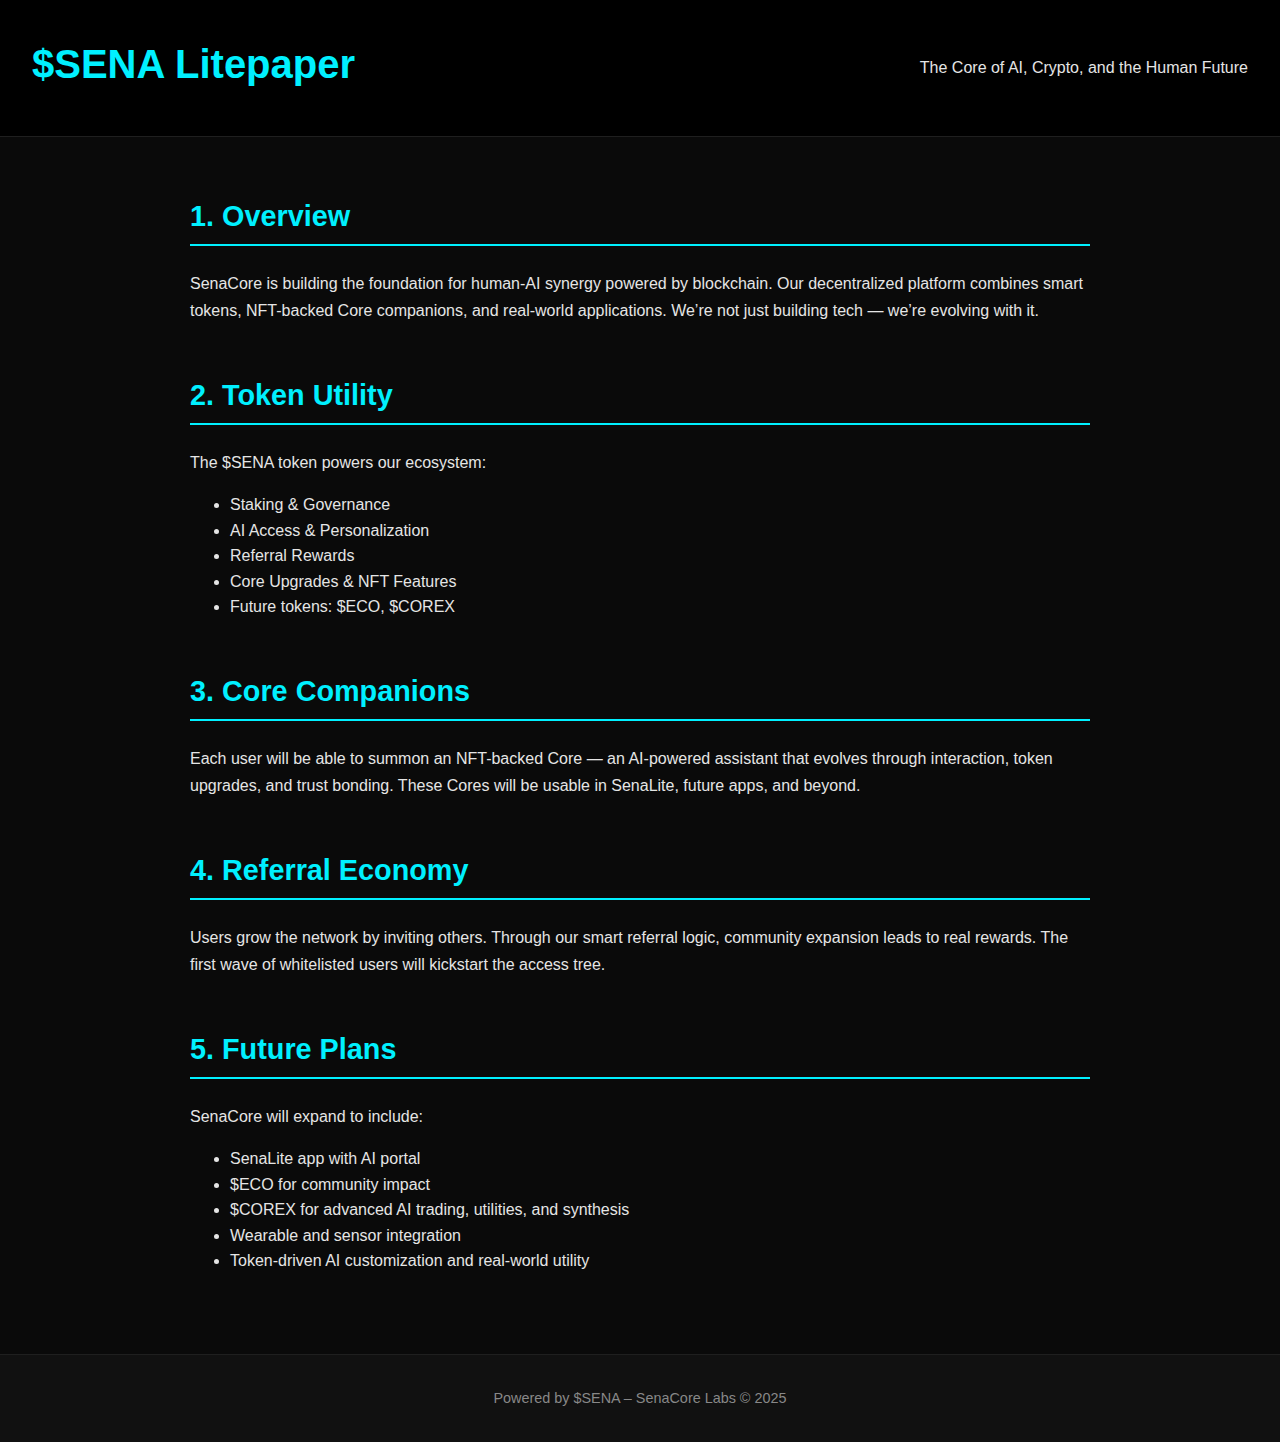
<file: litepaper.html>
<!DOCTYPE html>
<html lang="en">

<head>
  <meta charset="UTF-8" />
  <meta name="viewport" content="width=device-width, initial-scale=1.0" />
  <title>SenaCore Litepaper</title>
  <link rel="stylesheet" href="styles.css" />
  <style>
    body {
      background-color: #0a0a0a;
      color: #e5e5e5;
      font-family: 'Orbitron', sans-serif;
      margin: 0;
      padding: 0;
    }

    header {
      padding: 2rem;
      text-align: center;
      background: #000;
    }

    header h1 {
      color: #00f0ff;
      font-size: 2.5rem;
      margin-bottom: 0.5rem;
    }

    .container {
      padding: 2rem 4vw;
      max-width: 900px;
      margin: 0 auto;
    }

    section {
      margin-bottom: 3rem;
    }

    h2 {
      color: #00f0ff;
      font-size: 1.8rem;
      border-bottom: 2px solid #00f0ff;
      padding-bottom: 0.3rem;
    }

    p {
      line-height: 1.7;
      margin-top: 1rem;
    }

    footer {
      padding: 2rem;
      text-align: center;
      background: #111;
      color: #888;
      font-size: 0.9rem;
    }
  </style>
</head>

<body>
  <header>
    <h1>$SENA Litepaper</h1>
    <p>The Core of AI, Crypto, and the Human Future</p>
  </header>

  <div class="container">
    <section>
      <h2>1. Overview</h2>
      <p>SenaCore is building the foundation for human-AI synergy powered by blockchain. Our decentralized platform combines smart tokens, NFT-backed Core companions, and real-world applications. We’re not just building tech — we’re evolving with it.</p>
    </section>

    <section>
      <h2>2. Token Utility</h2>
      <p>The $SENA token powers our ecosystem:
        <ul>
          <li>Staking & Governance</li>
          <li>AI Access & Personalization</li>
          <li>Referral Rewards</li>
          <li>Core Upgrades & NFT Features</li>
          <li>Future tokens: $ECO, $COREX</li>
        </ul>
      </p>
    </section>

    <section>
      <h2>3. Core Companions</h2>
      <p>Each user will be able to summon an NFT-backed Core — an AI-powered assistant that evolves through interaction, token upgrades, and trust bonding. These Cores will be usable in SenaLite, future apps, and beyond.</p>
    </section>

    <section>
      <h2>4. Referral Economy</h2>
      <p>Users grow the network by inviting others. Through our smart referral logic, community expansion leads to real rewards. The first wave of whitelisted users will kickstart the access tree.</p>
    </section>

    <section>
      <h2>5. Future Plans</h2>
      <p>SenaCore will expand to include:</p>
      <ul>
        <li>SenaLite app with AI portal</li>
        <li>$ECO for community impact</li>
        <li>$COREX for advanced AI trading, utilities, and synthesis</li>
        <li>Wearable and sensor integration</li>
        <li>Token-driven AI customization and real-world utility</li>
      </ul>
    </section>
  </div>

  <footer>
    Powered by $SENA – SenaCore Labs © 2025
  </footer>
</body>

</html>
</file>
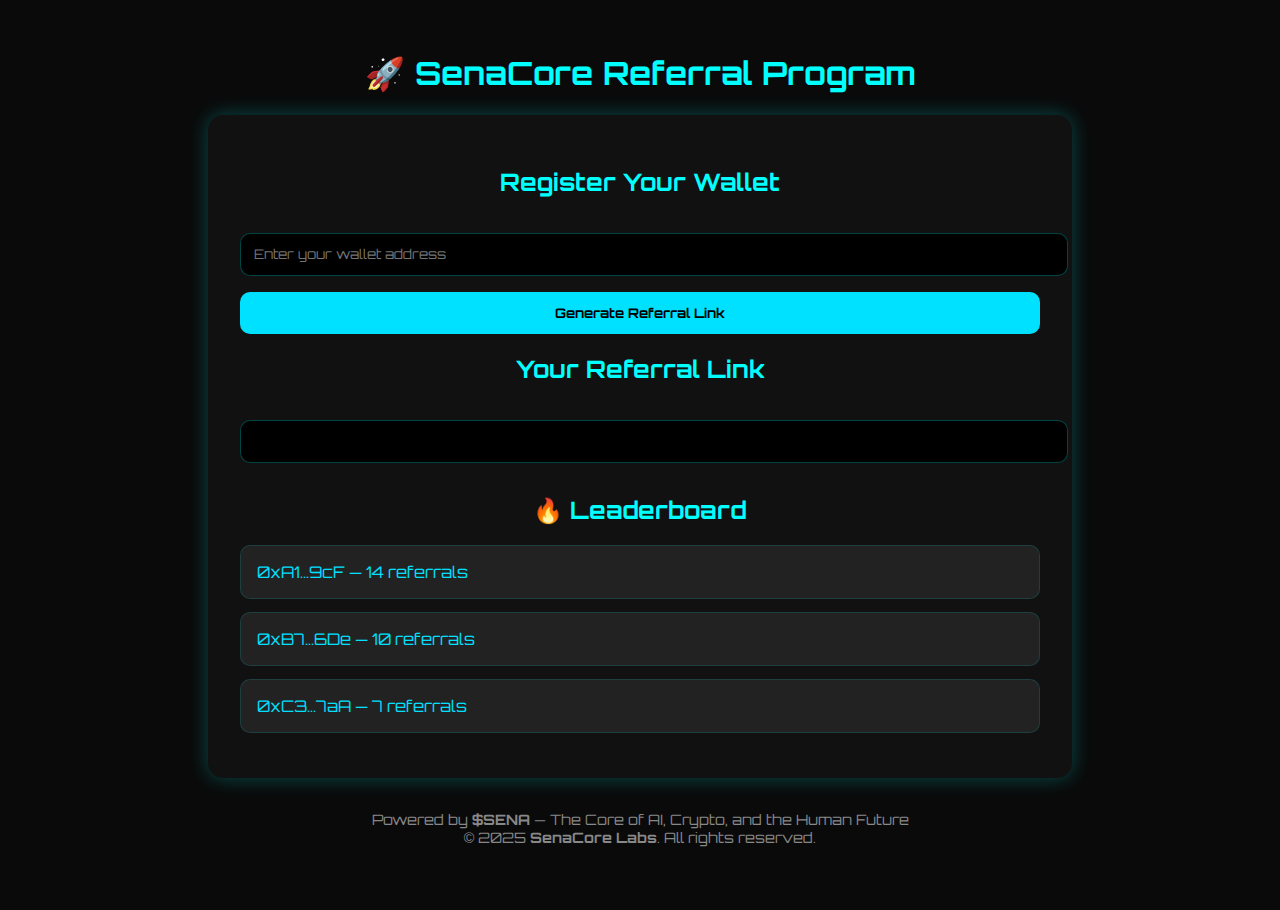
<file: referral dashboard.html>
<!DOCTYPE html>
<html lang="en">
<head>
  <meta charset="UTF-8">
  <meta name="viewport" content="width=device-width, initial-scale=1.0">
  <title>SenaCore | Referral Program</title>
  <link href="https://fonts.googleapis.com/css2?family=Orbitron:wght@500&display=swap" rel="stylesheet">
  <style>
    body {
      background: #0a0a0a;
      color: #00e0ff;
      font-family: 'Orbitron', sans-serif;
      margin: 0;
      padding: 2rem;
    }
    h1, h2 {
      text-align: center;
      color: #0ff;
    }
    .container {
      max-width: 800px;
      margin: auto;
      padding: 2rem;
      background: #111;
      border-radius: 15px;
      box-shadow: 0 0 20px #0ff4;
    }
    input, button {
      font-family: 'Orbitron', sans-serif;
      padding: 0.8rem;
      width: 100%;
      margin-top: 1rem;
      border: none;
      border-radius: 10px;
    }
    input {
      background: #000;
      color: #00e0ff;
      border: 1px solid #0ff4;
    }
    button {
      background: #00e0ff;
      color: #000;
      font-weight: bold;
      cursor: pointer;
    }
    .leaderboard {
      margin-top: 2rem;
    }
    .leaderboard-item {
      background: #222;
      border: 1px solid #0ff2;
      padding: 1rem;
      border-radius: 10px;
      margin-bottom: 0.8rem;
    }
    footer {
      text-align: center;
      padding: 2rem;
      font-size: 0.9rem;
      color: #888;
    }
  </style>
</head>
<body>
  <h1>🚀 SenaCore Referral Program</h1>

  <div class="container">
    <h2>Register Your Wallet</h2>
    <input type="text" id="walletInput" placeholder="Enter your wallet address">
    <button onclick="registerWallet()">Generate Referral Link</button>

    <h2>Your Referral Link</h2>
    <input type="text" id="referralLink" readonly>

    <div class="leaderboard">
      <h2>🔥 Leaderboard</h2>
      <div id="leaderboardList">
        <!-- Populated by JavaScript -->
      </div>
    </div>
  </div>

  <footer>
    Powered by <strong>$SENA</strong> — The Core of AI, Crypto, and the Human Future<br>
    © 2025 <strong>SenaCore Labs</strong>. All rights reserved.
  </footer>

  <script>
    // Temporary data store for example (replace with actual backend logic)
    const leaderboardData = [
      { wallet: '0xA1...9cF', referrals: 14 },
      { wallet: '0xB7...6De', referrals: 10 },
      { wallet: '0xC3...7aA', referrals: 7 },
    ];

    function registerWallet() {
      const wallet = document.getElementById('walletInput').value;
      if (wallet.length < 10) {
        alert('Please enter a valid wallet address.');
        return;
      }
      const link = `${window.location.origin}/referral.html?ref=${wallet}`;
      document.getElementById('referralLink').value = link;
    }

    function loadLeaderboard() {
      const list = document.getElementById('leaderboardList');
      leaderboardData.sort((a, b) => b.referrals - a.referrals);
      leaderboardData.forEach(entry => {
        const div = document.createElement('div');
        div.className = 'leaderboard-item';
        div.innerText = `${entry.wallet} — ${entry.referrals} referrals`;
        list.appendChild(div);
      });
    }

    loadLeaderboard();
  </script>
</body>
</html>
</file>
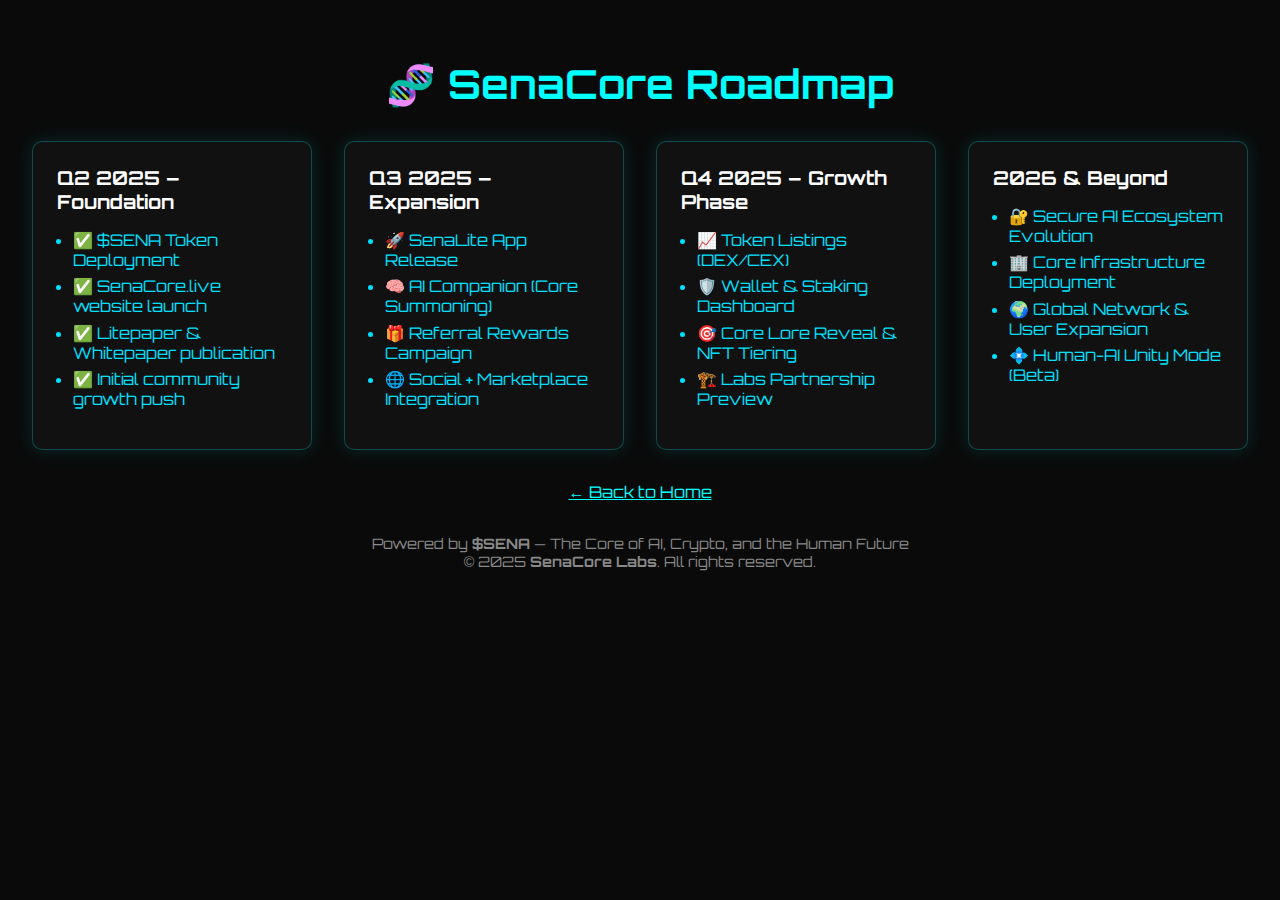
<file: roadmap.html>
<!DOCTYPE html>
<html lang="en">
<head>
  <meta charset="UTF-8" />
  <meta name="viewport" content="width=device-width, initial-scale=1.0"/>
  <title>SenaCore | Roadmap</title>
  <link href="https://fonts.googleapis.com/css2?family=Orbitron:wght@500&display=swap" rel="stylesheet">
  <style>
    body {
      background: #0a0a0a;
      color: #00e0ff;
      font-family: 'Orbitron', sans-serif;
      margin: 0;
      padding: 2rem;
    }
    h1 {
      text-align: center;
      font-size: 2.5rem;
      color: #0ff;
    }
    .timeline {
      display: grid;
      grid-template-columns: repeat(auto-fit, minmax(280px, 1fr));
      gap: 2rem;
      margin-top: 2rem;
    }
    .card {
      background: #111;
      border: 1px solid #00f0ff44;
      border-radius: 10px;
      padding: 1.5rem;
      box-shadow: 0 0 20px #00f0ff22;
      transition: transform 0.3s;
    }
    .card:hover {
      transform: scale(1.03);
      box-shadow: 0 0 30px #00f8ff;
    }
    .phase {
      font-size: 1.2rem;
      font-weight: bold;
      color: #fff;
      margin-bottom: 0.5rem;
    }
    ul {
      padding-left: 1rem;
    }
    li {
      margin: 0.4rem 0;
    }
    a.back {
      display: block;
      margin-top: 2rem;
      text-align: center;
      color: #0ff;
      text-decoration: underline;
    }
    footer {
      text-align: center;
      padding: 2rem;
      font-size: 0.9rem;
      color: #888;
    }
  </style>
</head>
<body>
  <h1>🧬 SenaCore Roadmap</h1>

  <div class="timeline">
    <div class="card">
      <div class="phase">Q2 2025 – Foundation</div>
      <ul>
        <li>✅ $SENA Token Deployment</li>
        <li>✅ SenaCore.live website launch</li>
        <li>✅ Litepaper & Whitepaper publication</li>
        <li>✅ Initial community growth push</li>
      </ul>
    </div>

    <div class="card">
      <div class="phase">Q3 2025 – Expansion</div>
      <ul>
        <li>🚀 SenaLite App Release</li>
        <li>🧠 AI Companion (Core Summoning)</li>
        <li>🎁 Referral Rewards Campaign</li>
        <li>🌐 Social + Marketplace Integration</li>
      </ul>
    </div>

    <div class="card">
      <div class="phase">Q4 2025 – Growth Phase</div>
      <ul>
        <li>📈 Token Listings (DEX/CEX)</li>
        <li>🛡️ Wallet & Staking Dashboard</li>
        <li>🎯 Core Lore Reveal & NFT Tiering</li>
        <li>🏗️ Labs Partnership Preview</li>
      </ul>
    </div>

    <div class="card">
      <div class="phase">2026 & Beyond</div>
      <ul>
        <li>🔐 Secure AI Ecosystem Evolution</li>
        <li>🏢 Core Infrastructure Deployment</li>
        <li>🌍 Global Network & User Expansion</li>
        <li>💠 Human-AI Unity Mode (Beta)</li>
      </ul>
    </div>
  </div>

  <a class="back" href="/">← Back to Home</a>

  <footer>
    Powered by <strong>$SENA</strong> — The Core of AI, Crypto, and the Human Future<br>
    © 2025 <strong>SenaCore Labs</strong>. All rights reserved.
  </footer>
</body>
</html>
</file>
<file: styles.css>
/* styles.css – Clean, Professional, Aesthetic UI */

body {
  margin: 0;
  padding: 0;
  background-color: #0d0d0d;
  color: #e0e0e0;
  font-family: 'Orbitron', sans-serif;
  line-height: 1.6;
}

header {
  background-color: #0d0d0d;
  padding: 20px 40px;
  display: flex;
  justify-content: space-between;
  align-items: center;
  border-bottom: 1px solid #1f1f1f;
}

header h1 {
  color: #00f7ff;
  font-size: 1.8rem;
  margin: 0;
}

nav a {
  color: #00f7ff;
  margin-left: 24px;
  text-decoration: none;
  font-weight: 600;
  transition: color 0.3s;
}

nav a:hover {
  color: #00c0e0;
}

.container {
  max-width: 1200px;
  margin: auto;
  padding: 40px 20px;
}

.section-title {
  font-size: 2rem;
  color: #00f7ff;
  margin-bottom: 20px;
  border-bottom: 2px solid #00f7ff50;
  padding-bottom: 10px;
}

.card-grid {
  display: grid;
  grid-template-columns: repeat(auto-fit, minmax(260px, 1fr));
  gap: 24px;
  margin-top: 30px;
}

.card {
  background: #121212;
  border: 1px solid #00f7ff20;
  border-radius: 14px;
  padding: 24px;
  box-shadow: 0 0 10px #00f7ff22;
  text-align: center;
  transition: transform 0.2s;
}

.card:hover {
  transform: translateY(-4px);
}

.card svg {
  width: 48px;
  height: 48px;
  fill: #00f7ff;
  margin-bottom: 12px;
}

.card h3 {
  margin: 10px 0;
  font-size: 1.2rem;
  color: #ffffff;
}

.card p {
  font-size: 0.95rem;
  color: #cccccc;
}

.back-button {
  display: inline-block;
  margin: 30px 0;
  padding: 10px 24px;
  background-color: #00f7ff;
  color: #000000;
  font-weight: 700;
  border-radius: 8px;
  text-decoration: none;
  transition: background-color 0.3s;
  font-family: 'Orbitron', sans-serif;
}

.back-button:hover {
  background-color: #00cce3;
}

footer {
  text-align: center;
  padding: 40px 20px;
  background: #0d0d0d;
  color: #888;
  font-size: 0.9rem;
  border-top: 1px solid #1f1f1f;
}

footer span {
  color: #00f7ff;
  font-weight: bold;
}

/* Responsive Adjustments */
@media (max-width: 768px) {
  header {
    flex-direction: column;
    text-align: center;
  }
  nav a {
    margin: 10px;
    display: inline-block;
  }
}
</file>
